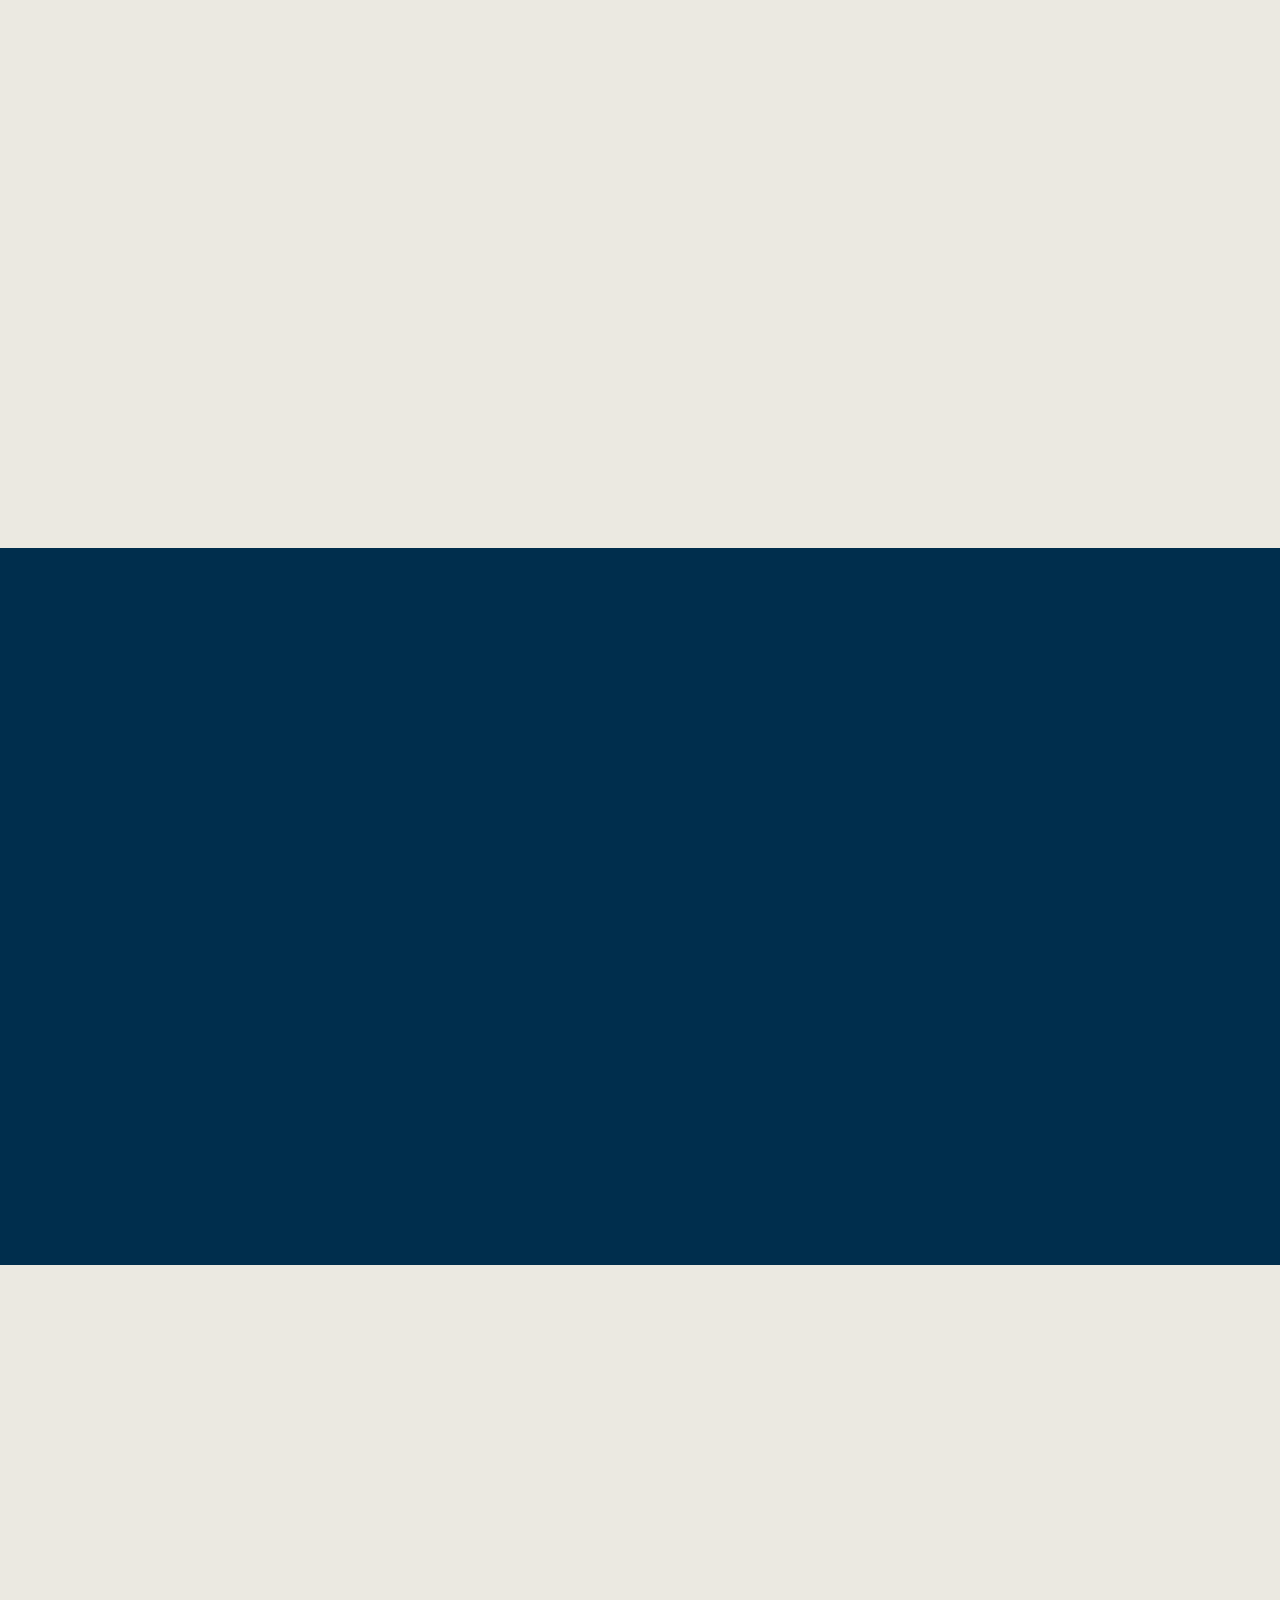
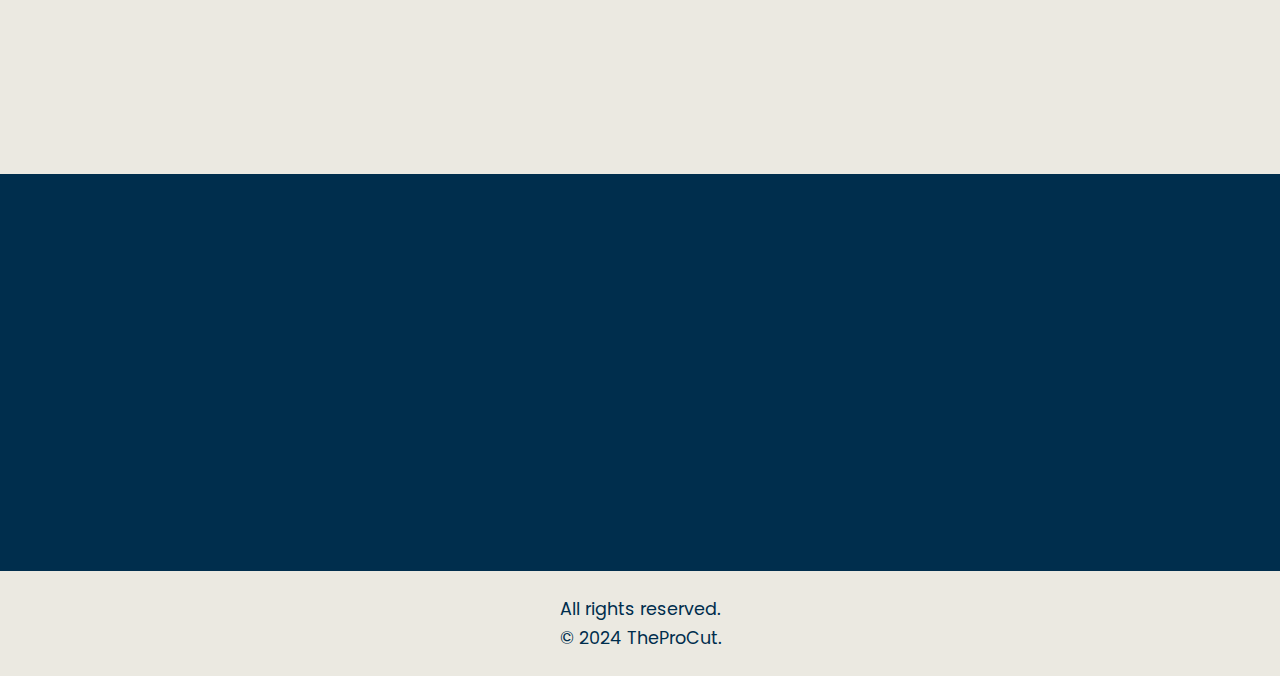
<file: index.html>
<!DOCTYPE html>
<html lang="en">

<head>
    <meta charset="UTF-8">
    <meta name="viewport" content="width=device-width, initial-scale=1.0">
    <title>the.procut</title>
    <link rel="stylesheet" href="style.css">
    <link rel="icon" href="assets/images/theprocut.ico" type="image/x-icon">

    <link rel="stylesheet" href="https://cdnjs.cloudflare.com/ajax/libs/font-awesome/6.0.0-beta3/css/all.min.css">

</head>

<body>

    <!-- navbar -->
    <header>
        <div class="container">
            <div class="logo">The Pro Cut.</div>
            <nav>
                <ul>
                    <li><a href="index.html">Home</a></li>
                    <li><a href="#about">About</a></li>
                    <li><a href="#portfolio">Portfolio</a></li>
                    <li><a href="#contact">Contact</a></li>
                </ul>
            </nav>
            <div class="menu-toggle">
                <span class="menu-icon">☰</span>
                <span class="close-icon">✖</span>
            </div>
        </div>
    </header>

    <div class="top-padding"></div>

    <!-- about -->
    <section id="about">
        <div class="bg-white">
            <div class="container2">
                <h1>Who I Am ?</h1>
                <h5>A little bit information about me.</h5>
                <p>My name is Gursharan & I am a freelance video editor with more than a
                    year of experience speciallizing in YouTube content.
                    Transforming raw footage into engaging videos, they bring creativity and expertise to make your
                    content
                    shine.</p>
                <div class="parts">
                    <h3>1 <sup>+</sup> <br>Year Experience</h3>
                    <h3>70 <sup>+</sup> <br>Completed Projects</h3>
                </div>
            </div>
        </div>
    </section>

    <!-- portfolio -->
    <div class="bg-blue">
        <section id="portfolio">
            <div class="container3">
                <h1>Previous Projects</h1>
                <h5>Portfolio</h5>
                <div class="video-categories">
                    <a href="categories/documentary.html"><img
                            src="assets/images/video-categories/Documentary Short Films.png" alt=""></a>
                    <a href="categories/youtube.html"><img src="assets/images/video-categories/Youtube Videos.png" alt=""></a>
                    <!-- <a href="categories/shorts-reels.html"><img src="assets/images/video-categories/shortsreels.png" alt=""></a> -->
                    <a href="categories/trailer.html"><img src="assets/images/video-categories/Trailer.png" alt=""></a>
                    <a href="categories/commercials.html"><img src="assets/images/video-categories/Commercials.png" alt=""></a>
                    <!-- <a href="categories/music.html"><img src="assets/images/video-categories/Music Videos.png" alt=""></a> -->
                    <a href="categories/sound-design.html"><img src="assets/images/video-categories/Sound Design.png" alt=""></a>
                    <a href="categories/color-grading.html"><img src="assets/images/video-categories/Color grading.png" alt=""></a>
                    <!-- <a href="categories/others.html"><img src="assets/images/video-categories/more.png" alt=""></a> -->
                </div>
            </div>
        </section>
    </div>

    <!-- lets work -->
    <section id="contact">
        <div class="bg-white">
            <div class="container2">
                <h1>Let's Work Together</h1>
                <h5>To Create a Masterpiece.</h5>
                <div class="contact-links">
                    <a href="https://wa.me/8146600626" target="_blank"><img src="assets/images/logos/whatsapp.png" alt=""></a>
                    <a href="mailto:gursharan.dodhara@gmail.com" target="_blank"><img src="assets/images/logos/gmail.png" alt=""></a>
                    <a href="https://www.instagram.com/the.procut?igsh=dnh1YmVuY2g4and0" target="_blank"><img src="assets/images/logos/instagram.png" alt=""></a>
                </div>
                <div class="information">
                    <p>Location :<br>
                        Jalandhar, Punjab , India.
                    </p>
                    <p>Mobile :<br>
                        +91 814-660-0626
                    </p>
                </div>
            </div>
        </div>

        <div class="bg-blue">
            <div class="container4">
                <h1>Join Us</h1>
                <h5>Our Social Media.</h5>
                <div class="contact-links">
                    <a href="https://www.youtube.com/@the.procut/videos" target="_blank"><img src="assets/images/logos/youtube(1).png" alt=""></a>
                    <a href="https://www.instagram.com/the.procut?igsh=dnh1YmVuY2g4and0" target="_blank"><img src="assets/images/logos/instagram(2).png" alt=""></a>
                    <a href="https://x.com/the_procut?t=lupeqW4NVXDC4hyF517KMA&s=08" target="_blank"><img src="assets/images/logos/twitter (2).png" alt=""></a>
                    <a href="https://www.facebook.com/the.procut.01?mibextid=ZbWKwL" target="_blank"><img src="assets/images/logos/facebook.png" alt=""></a>
                    <a href="https://www.linkedin.com/in/gursharan-7344a7260?utm_source=share&utm_campaign=share_via&utm_content=profile&utm_medium=android_app" target="_blank"><img src="assets/images/logos/linkedin.png" alt=""></a>
                </div>
            </div>
        </div>
    </section>

    <!-- footer -->
    <footer>
        <p> All rights reserved. <br>&copy; 2024 TheProCut.</p>
        <!-- <a href="terms.html">Terms & Conditions.</a> -->
    </footer>


    <script>
        document.addEventListener('DOMContentLoaded', function () {
            const menuToggle = document.querySelector('.menu-toggle');
            const nav = document.querySelector('nav');
            const navLinks = document.querySelectorAll('nav ul li a');
    
            menuToggle.addEventListener('click', function () {
                nav.classList.toggle('open');
                menuToggle.classList.toggle('open');
            });
    
            navLinks.forEach(link => {
                link.addEventListener('click', function () {
                    if (window.innerWidth <= 600) { // Check if the screen width is 600px or less
                        nav.classList.remove('open');
                        menuToggle.classList.remove('open');
                    }
                });
            });
        });
    
        // section smooth scroll
        document.querySelectorAll('a[href^="#contact"]').forEach(anchor => {
            anchor.addEventListener('click', function (e) {
                e.preventDefault();
    
                document.querySelector(this.getAttribute('href')).scrollIntoView({
                    behavior: 'smooth'
                });
            });
        });
    </script>
    
    

</body>

</html>
</file>
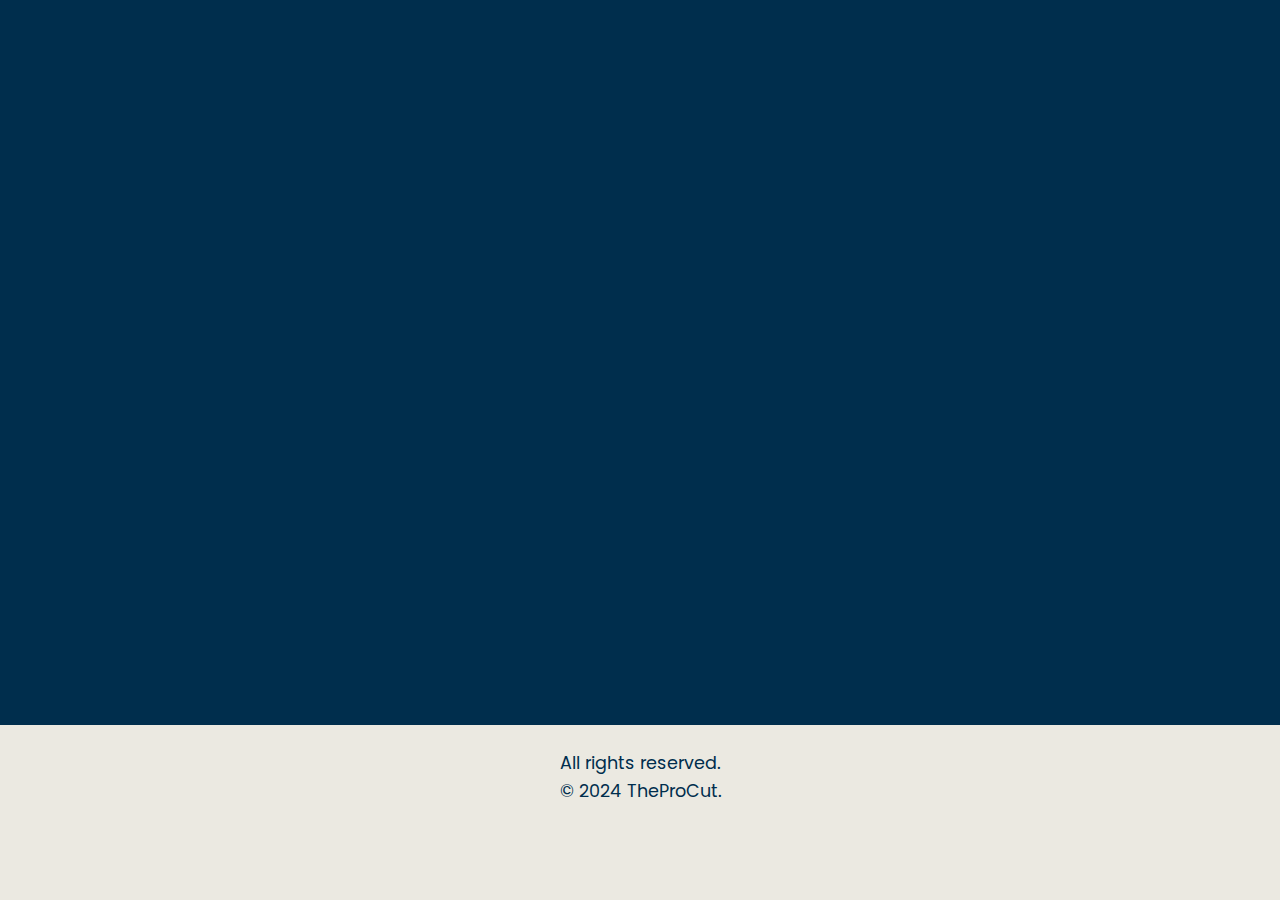
<file: categories/color-grading.html>
<!DOCTYPE html>
<html lang="en">

<head>
    <meta charset="UTF-8">
    <meta name="viewport" content="width=device-width, initial-scale=1.0">
    <title>the.procut</title>
    <link rel="stylesheet" href="../style.css">
    <link rel="icon" href="../assets/images/theprocut.ico" type="image/x-icon">
</head>

<body>


    <!-- navbar -->
    <header>
        <div class="container">
            <div class="logo">The Pro Cut.</div>
            <nav>
                <ul>
                    <li><a href="../index.html"> Back to Home</a></li>
                    <!-- <li><a href="../index.html">About</a></li>
                    <li><a href="../index.html">Portfolio</a></li>
                    <li><a href="../index.html">Contact</a></li> -->
                </ul>
            </nav>
            <div class="menu-toggle">
                <span class="menu-icon">☰</span>
                <span class="close-icon">✖</span>
            </div>
        </div>
    </header>

    <!-- portfolio -->

    <div class="bg-blue">
        <section id="portfolio">
            <div class="container3">
                <h1>Color Grading Videos</h1>
                <h5>Previous Projects</h5>
                <div class="videos">
                    <a href="https://youtu.be/DhnNZVZrdXY?si=lLuYQjYiC_T2yflB" target="_blank"><img src="../assets/images/thumbnails/color grading/japan colour grading.jpeg" alt=""></a>
                </div>
            </div>
        </section>
    </div>

    <!-- footer -->
    <footer>
        <p> All rights reserved. <br>&copy; 2024 TheProCut.</p>
        <!-- <a href="terms.html">Terms & Conditions.</a> -->
    </footer>

    <script>
        document.addEventListener('DOMContentLoaded', function () {
            const menuToggle = document.querySelector('.menu-toggle');
            const nav = document.querySelector('nav');

            menuToggle.addEventListener('click', function () {
                nav.classList.toggle('open');
                menuToggle.classList.toggle('open');
            });
        });
    </script>
</body>

</html>
</file>
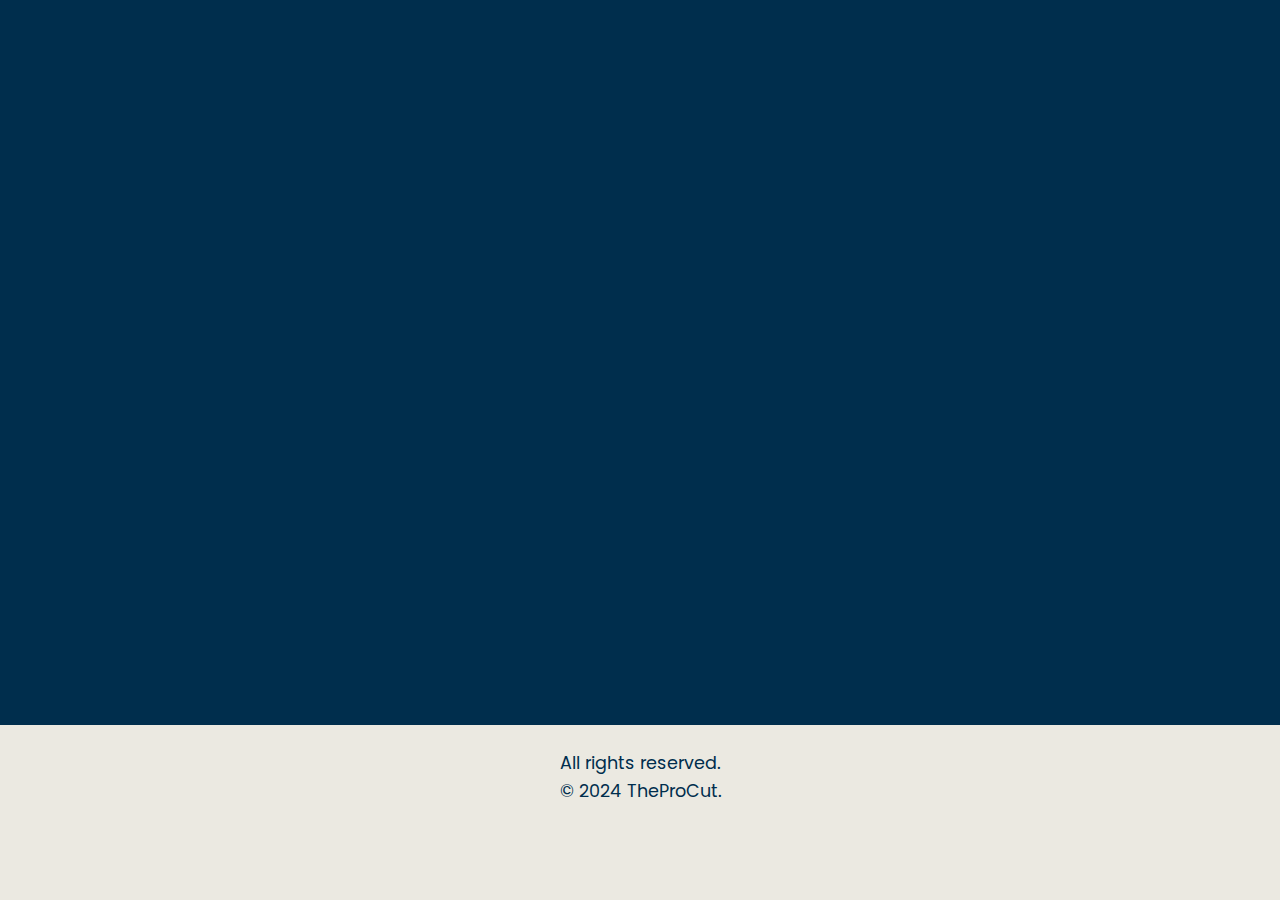
<file: categories/commercials.html>
<!DOCTYPE html>
<html lang="en">

<head>
    <meta charset="UTF-8">
    <meta name="viewport" content="width=device-width, initial-scale=1.0">
    <title>the.procut</title>
    <link rel="stylesheet" href="../style.css">
    <link rel="icon" href="../assets/images/theprocut.ico" type="image/x-icon">
</head>

<body>


    <!-- navbar -->
    <header>
        <div class="container">
            <div class="logo">The Pro Cut.</div>
            <nav>
                <ul>
                    <li><a href="../index.html"> Back to Home</a></li>
                    <!-- <li><a href="../index.html">Home</a></li>
                    <li><a href="../index.html">About</a></li>
                    <li><a href="../index.html">Portfolio</a></li>
                    <li><a href="../index.html">Contact</a></li> -->
                </ul>
            </nav>
            <div class="menu-toggle">
                <span class="menu-icon">☰</span>
                <span class="close-icon">✖</span>
            </div>
        </div>
    </header>

    <!-- portfolio -->
    
    <div class="bg-blue">
        <section id="portfolio">
            <div class="container3">
                <h1>Cpmmercials</h1>
                <h5>Previous Projects</h5>
                <div class="videos">
                    <a href="https://youtu.be/2xHQ3mi9VLE?si=iUKzEvtpvnOb-r_a" target="_blank"><img src="../assets/images/thumbnails/commercial/volvo.jpeg" alt=""></a>
                </div>
            </div>
        </section>
    </div>

    <!-- footer -->
    <footer>
        <p> All rights reserved. <br>&copy; 2024 TheProCut.</p>
        <!-- <a href="terms.html">Terms & Conditions.</a> -->
    </footer>

    <script>
        document.addEventListener('DOMContentLoaded', function () {
            const menuToggle = document.querySelector('.menu-toggle');
            const nav = document.querySelector('nav');

            menuToggle.addEventListener('click', function () {
                nav.classList.toggle('open');
                menuToggle.classList.toggle('open');
            });
        });
    </script>
</body>

</html>
</file>
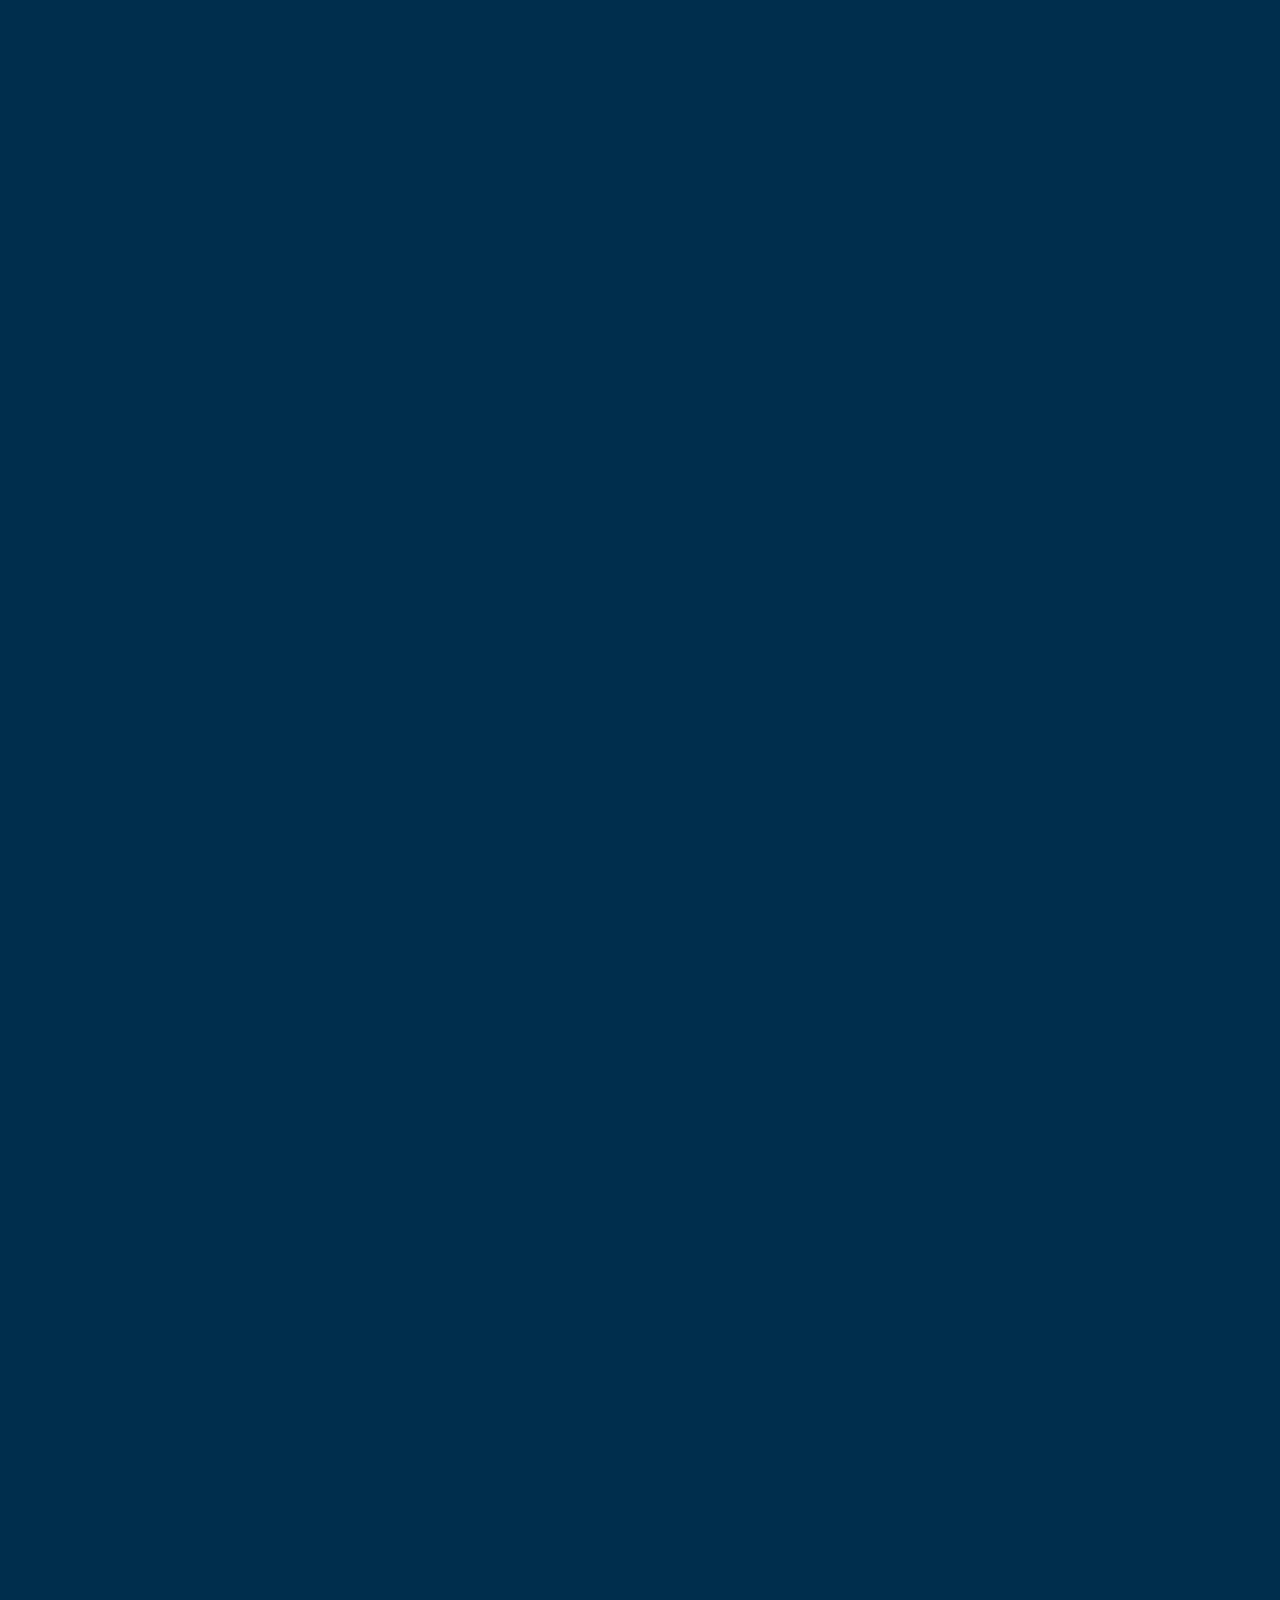
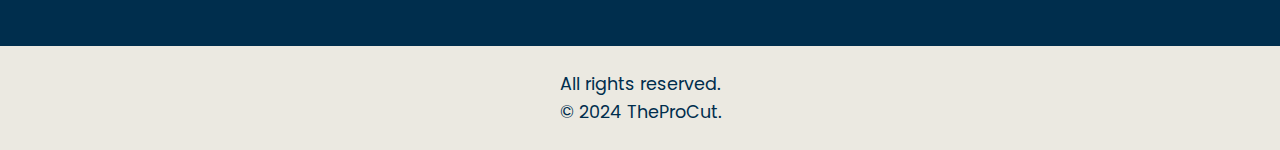
<file: categories/documentary.html>
<!DOCTYPE html>
<html lang="en">

<head>
    <meta charset="UTF-8">
    <meta name="viewport" content="width=device-width, initial-scale=1.0">
    <title>the.procut</title>
    <link rel="stylesheet" href="../style.css">
    <link rel="icon" href="../assets/images/theprocut.ico" type="image/x-icon">
</head>

<body>


    <!-- navbar -->
    <header>
        <div class="container">
            <div class="logo">The Pro Cut.</div>
            <nav>
                <ul>
                    <li><a href="../index.html"> Back to Home</a></li>
                    <!-- <li><a href="../index.html">About</a></li>
                    <li><a href="../index.html">Portfolio</a></li>
                    <li><a href="../index.html">Contact</a></li> -->
                </ul>
            </nav>
            <div class="menu-toggle">
                <span class="menu-icon">☰</span>
                <span class="close-icon">✖</span>
            </div>
        </div>
    </header>

    <!-- portfolio -->    
    <div class="bg-blue">
        <section id="portfolio">
            <div class="container3">
                <h1>Documentary Style</h1>
                <h5>Previous Projects</h5>
                <div class="videos">
                    <a href="https://youtu.be/fV0TnyrcGTY?si=cLwMtkWSWRDcW0wg" target="_blank"><img src="../assets/images/thumbnails/documentary/Hiroshima.png" alt=""></a>
                    <a href="https://youtu.be/cIMC0uuRhmg?si=bLnDdz9YyufkaME7" target="_blank"><img src="../assets/images/thumbnails/documentary/wars.png" alt=""></a>
                    <a href="https://youtu.be/TNslmR2y5HQ?si=A5I-zPoYBJLzA789" target="_blank"><img src="../assets/images/thumbnails/documentary/ai.png" alt=""></a>
                </div>
            </div>
        </section>
    </div>

    <!-- footer -->
    <footer>
        <p> All rights reserved. <br>&copy; 2024 TheProCut.</p>
        <!-- <a href="terms.html">Terms & Conditions.</a> -->
    </footer>

    <script>
        document.addEventListener('DOMContentLoaded', function () {
            const menuToggle = document.querySelector('.menu-toggle');
            const nav = document.querySelector('nav');

            menuToggle.addEventListener('click', function () {
                nav.classList.toggle('open');
                menuToggle.classList.toggle('open');
            });
        });
    </script>
</body>

</html>
</file>
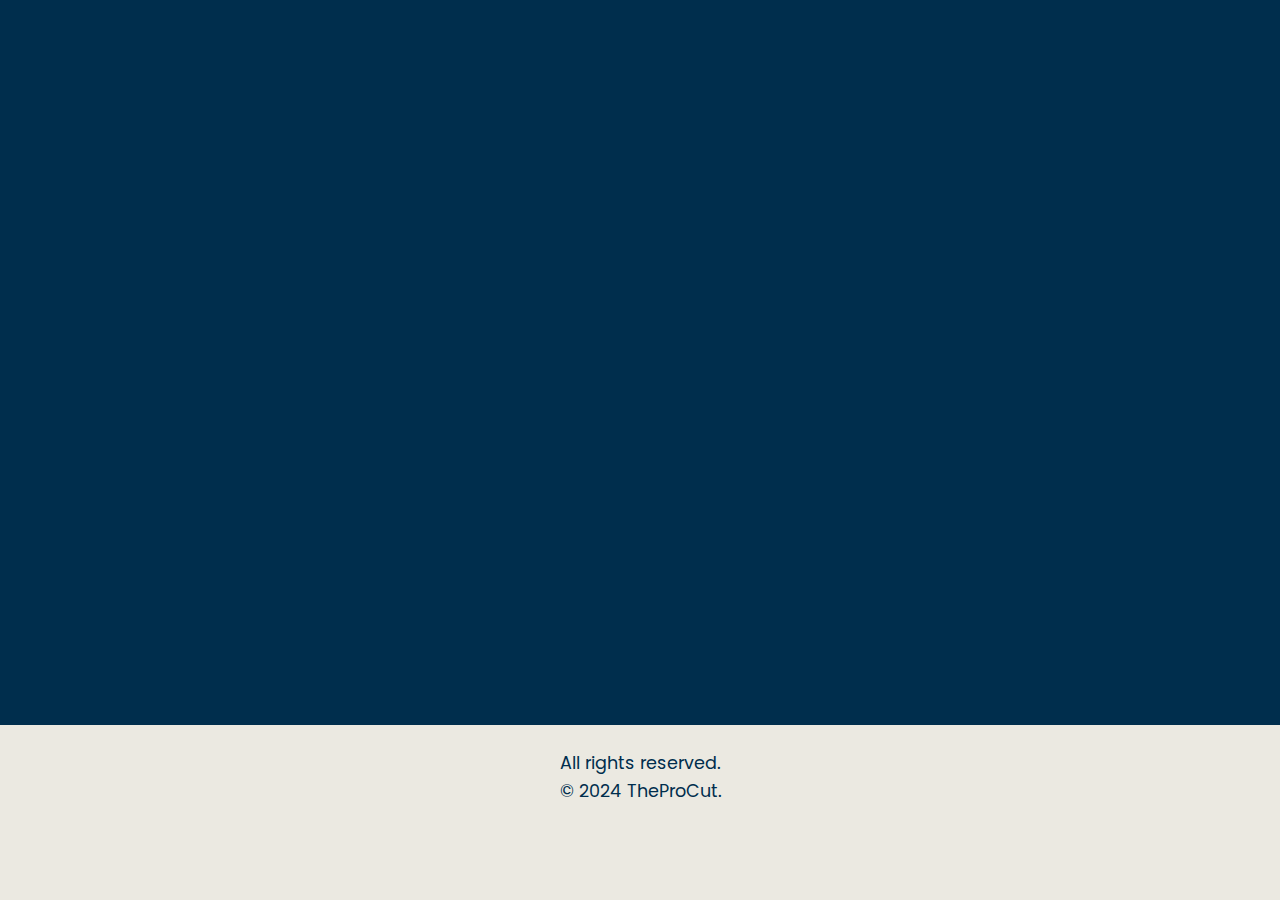
<file: categories/music.html>
<!DOCTYPE html>
<html lang="en">

<head>
    <meta charset="UTF-8">
    <meta name="viewport" content="width=device-width, initial-scale=1.0">
    <title>the.procut</title>
    <link rel="stylesheet" href="../style.css">
    <link rel="icon" href="../assets/images/theprocut.ico" type="image/x-icon">
</head>

<body>


    <!-- navbar -->
    <header>
        <div class="container">
            <div class="logo">The Pro Cut.</div>
            <nav>
                <ul>
                    <li><a href="../index.html"> Back to Home</a></li>
                    <!-- <li><a href="../index.html">Home</a></li>
                    <li><a href="../index.html">About</a></li>
                    <li><a href="../index.html">Portfolio</a></li>
                    <li><a href="../index.html">Contact</a></li> -->
                </ul>
            </nav>
            <div class="menu-toggle">
                <span class="menu-icon">☰</span>
                <span class="close-icon">✖</span>
            </div>
        </div>
    </header>

    <!-- portfolio -->
         
    <div class="bg-blue">
        <section id="portfolio">
            <div class="container3">
                <h1>Music Videos</h1>
                <h5>Previous Projects</h5>
                <div class="videos">
                    <a href="" target="_blank"><img src="../assets/images/thumbnails/music/6c1384b6-4e92-4d29-a5ee-e61deb5a0a8b_fz2a0md_2k.jpeg" alt=""></a>
                </div>
            </div>
        </section>
    </div>

    <!-- footer -->
    <footer>
        <p> All rights reserved. <br>&copy; 2024 TheProCut.</p>
        <!-- <a href="terms.html">Terms & Conditions.</a> -->
    </footer>

    <script>
        document.addEventListener('DOMContentLoaded', function () {
            const menuToggle = document.querySelector('.menu-toggle');
            const nav = document.querySelector('nav');

            menuToggle.addEventListener('click', function () {
                nav.classList.toggle('open');
                menuToggle.classList.toggle('open');
            });
        });
    </script>
</body>

</html>
</file>
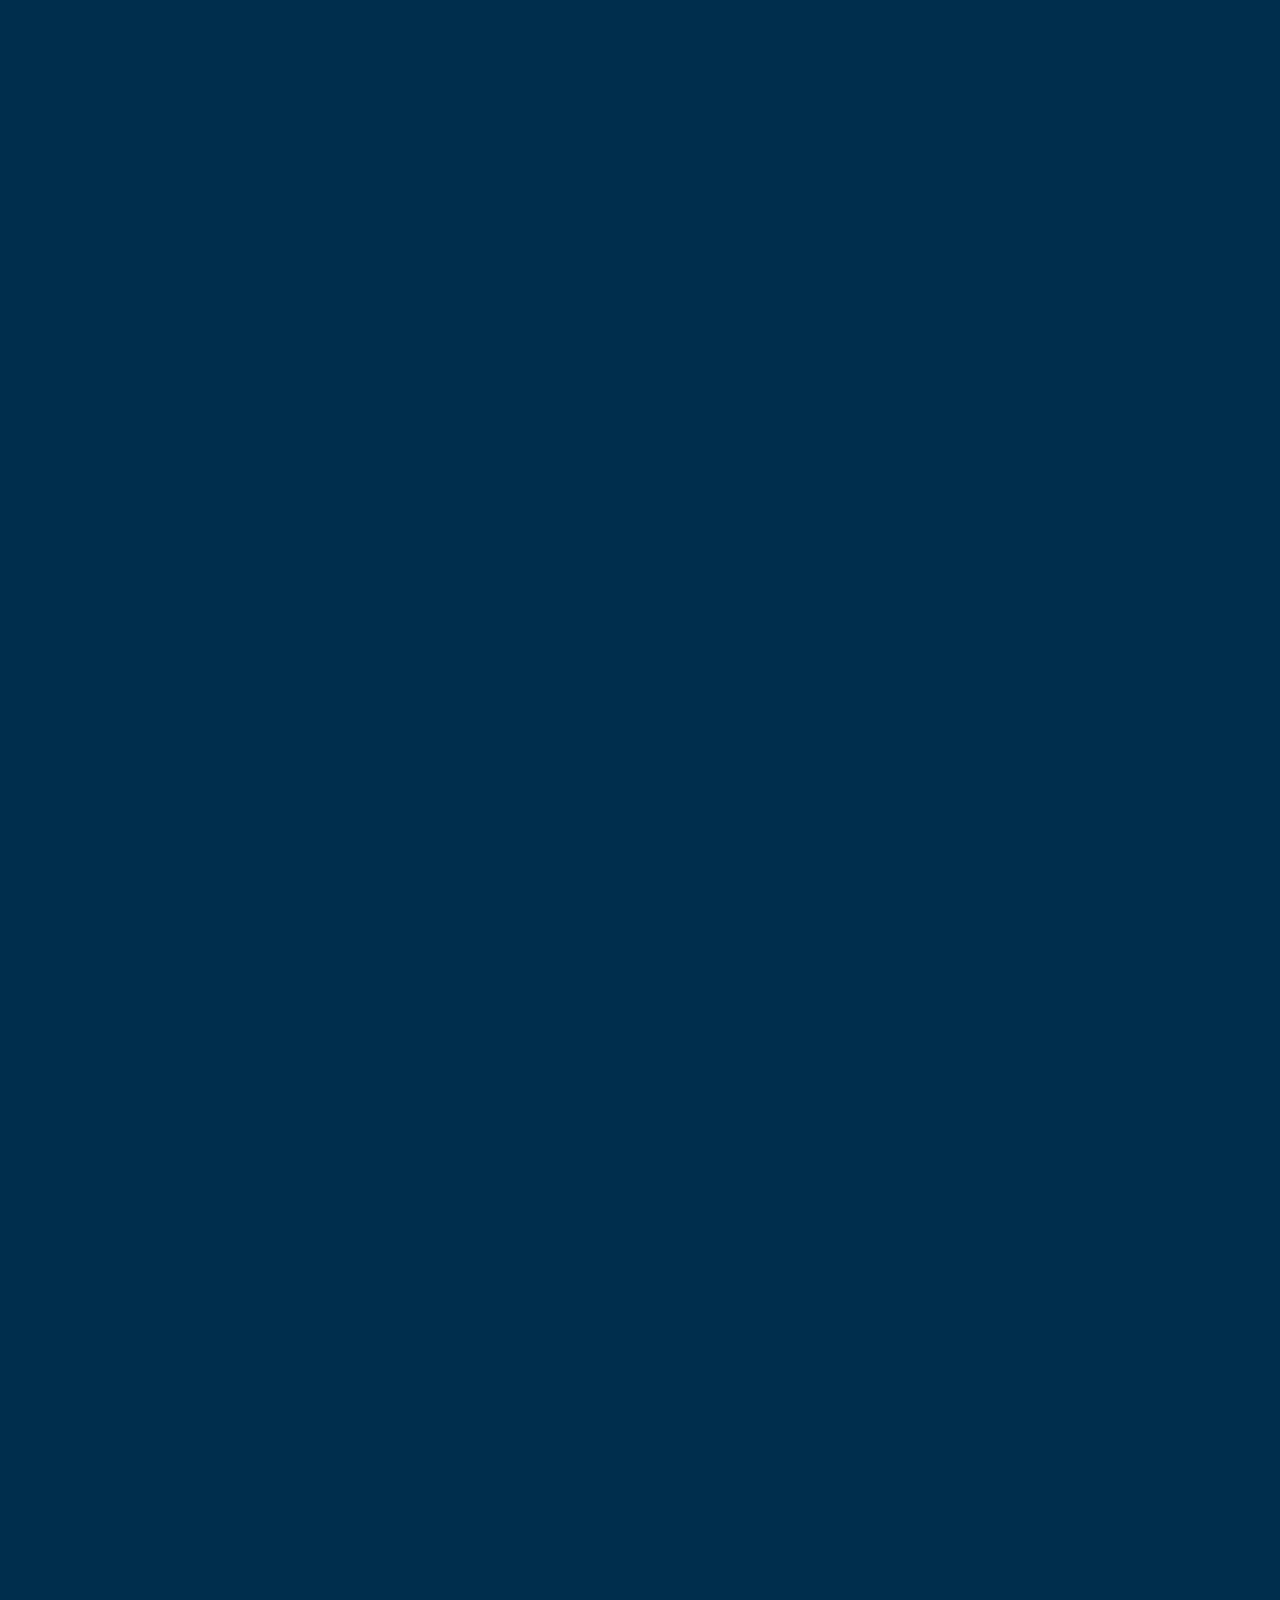
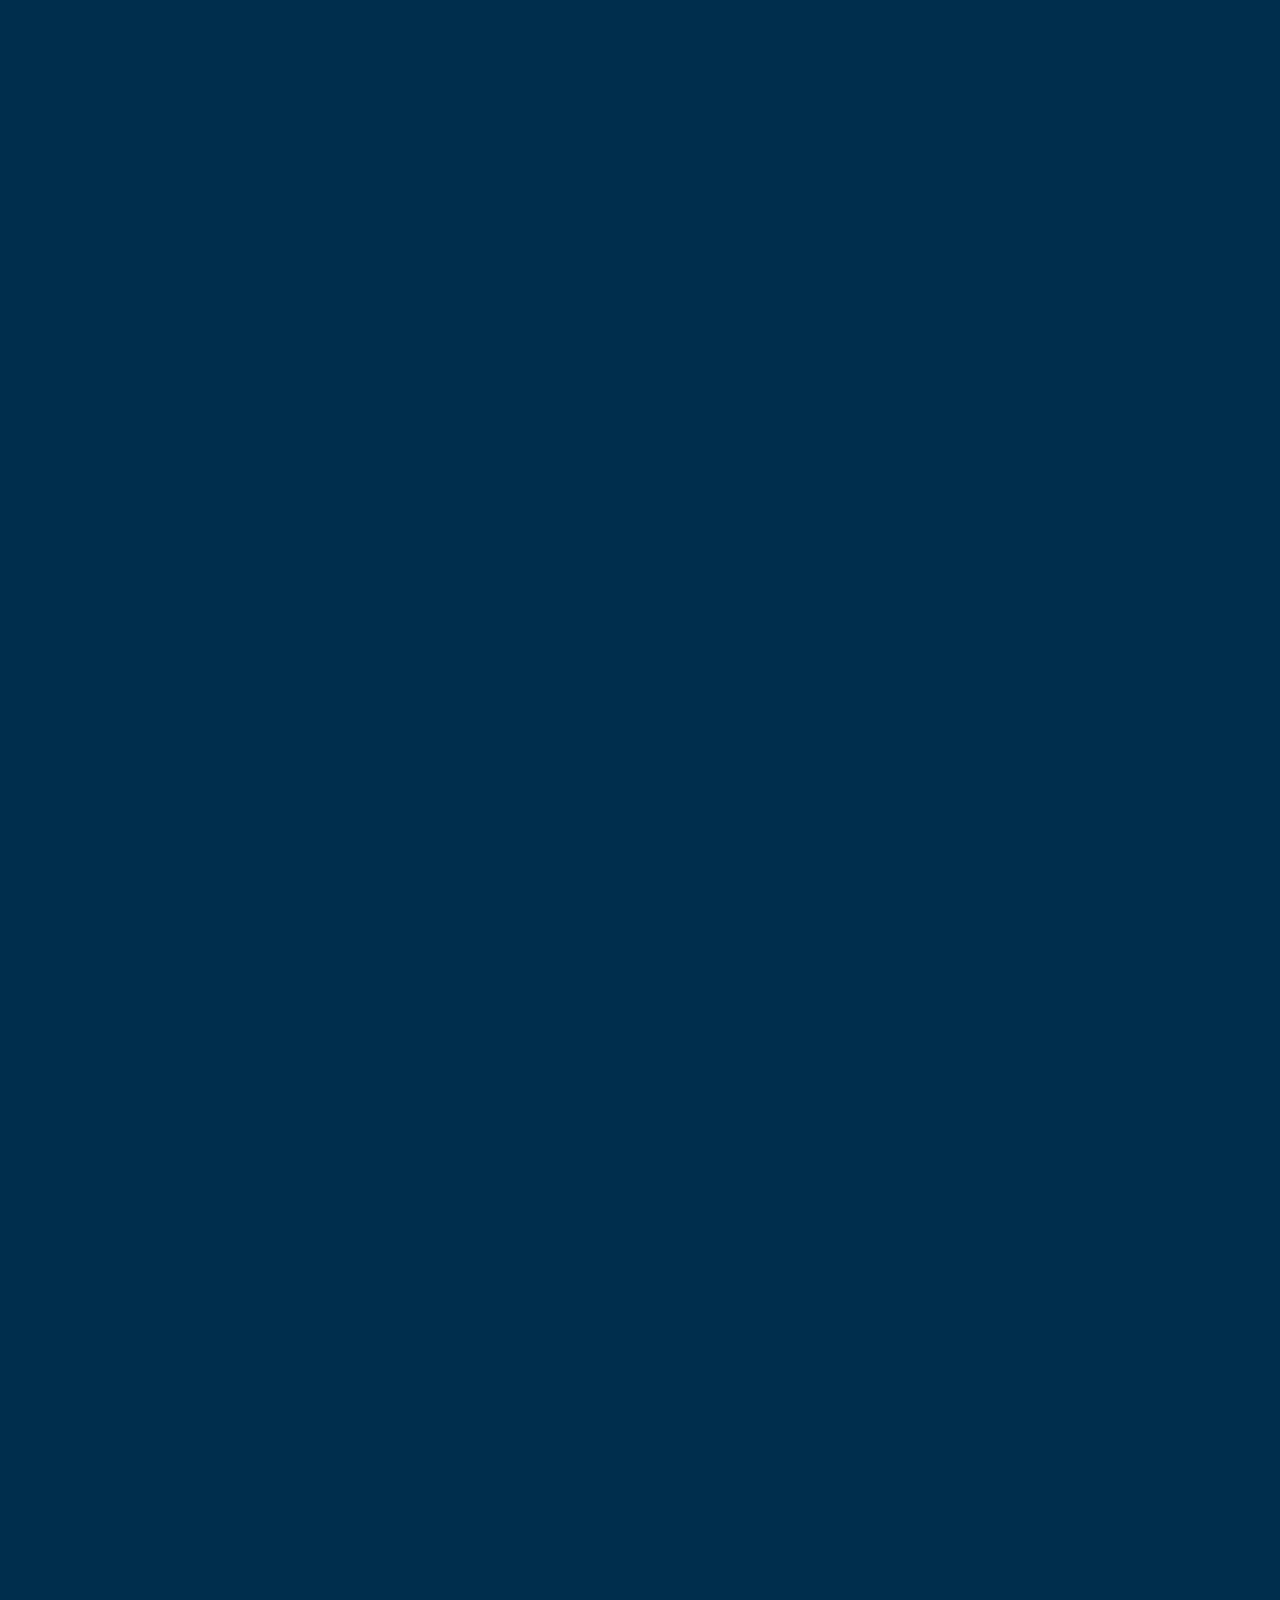
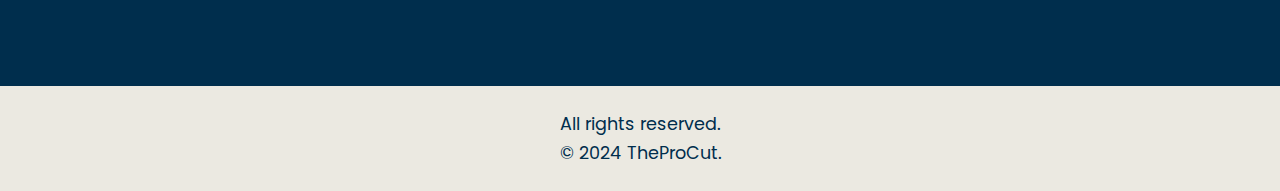
<file: categories/others.html>
<!DOCTYPE html>
<html lang="en">

<head>
    <meta charset="UTF-8">
    <meta name="viewport" content="width=device-width, initial-scale=1.0">
    <title>the.procut</title>
    <link rel="stylesheet" href="../style.css">
    <link rel="icon" href="../assets/images/theprocut.ico" type="image/x-icon">
</head>

<body>


    <!-- navbar -->
    <header>
        <div class="container">
            <div class="logo">The Pro Cut.</div>
            <nav>
                <ul>
                    <li><a href="../index.html"> Back to Home</a></li>
                    <!-- <li><a href="../index.html">Home</a></li>
                    <li><a href="../index.html">About</a></li>
                    <li><a href="../index.html">Portfolio</a></li>
                    <li><a href="../index.html">Contact</a></li> -->
                </ul>
            </nav>
            <div class="menu-toggle">
                <span class="menu-icon">☰</span>
                <span class="close-icon">✖</span>
            </div>
        </div>
    </header>

    <!-- portfolio -->
    
    <div class="bg-blue">
        <section id="portfolio">
            <div class="container3">
                <h1>More Videos</h1>
                <h5>Previous Projects</h5>
                <div class="videos">
                    <img src="../assets/images/thumbnails/others/6c1384b6-4e92-4d29-a5ee-e61deb5a0a8b_fz2a0md_2k.jpeg" alt="">
                    <img src="../assets/images/thumbnails/others/6c1384b6-4e92-4d29-a5ee-e61deb5a0a8b_fz2a0md_2k.jpeg" alt="">
                    <img src="../assets/images/thumbnails/others/6c1384b6-4e92-4d29-a5ee-e61deb5a0a8b_fz2a0md_2k.jpeg" alt="">
                    <img src="../assets/images/thumbnails/others/6c1384b6-4e92-4d29-a5ee-e61deb5a0a8b_fz2a0md_2k.jpeg" alt="">
                </div>
                <div class="short-videos">
                    <img src="../assets/images/thumbnails/shorts/dylann-hendricks-A1Y6xVH4XyA-unsplash.jpg" alt="">
                    <img src="../assets/images/thumbnails/shorts/dylann-hendricks-A1Y6xVH4XyA-unsplash.jpg" alt="">
                    <img src="../assets/images/thumbnails/shorts/dylann-hendricks-A1Y6xVH4XyA-unsplash.jpg" alt="">
                    <img src="../assets/images/thumbnails/shorts/dylann-hendricks-A1Y6xVH4XyA-unsplash.jpg" alt="">
                </div>
            </div>
            </div>
        </section>
    </div>

    <!-- footer -->
    <footer>
        <p> All rights reserved. <br>&copy; 2024 TheProCut.</p>
        <!-- <a href="terms.html">Terms & Conditions.</a> -->
    </footer>

    <script>
        document.addEventListener('DOMContentLoaded', function () {
            const menuToggle = document.querySelector('.menu-toggle');
            const nav = document.querySelector('nav');

            menuToggle.addEventListener('click', function () {
                nav.classList.toggle('open');
                menuToggle.classList.toggle('open');
            });
        });
    </script>
</body>

</html>
</file>
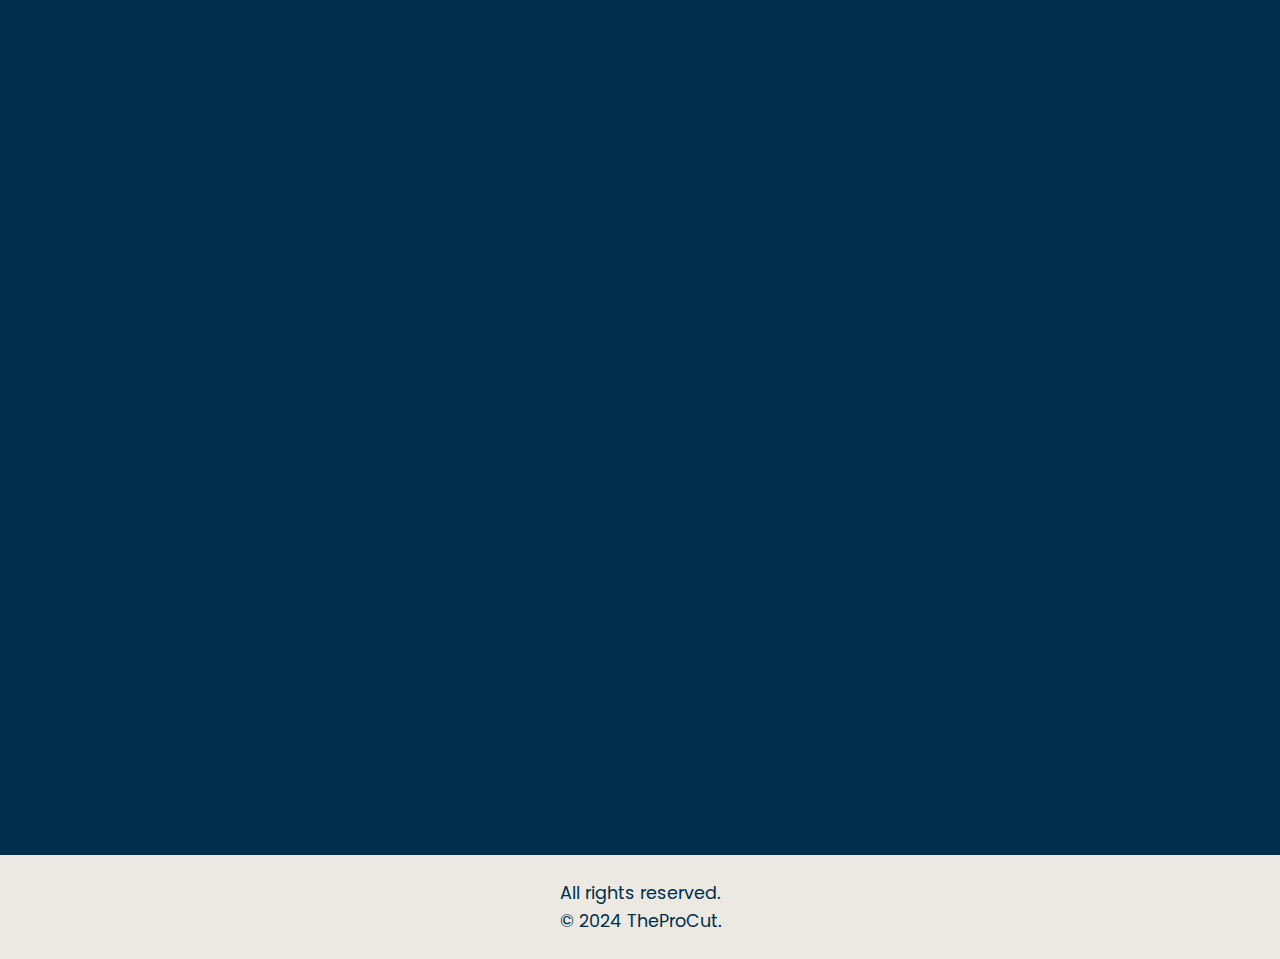
<file: categories/shorts-reels.html>
<!DOCTYPE html>
<html lang="en">

<head>
    <meta charset="UTF-8">
    <meta name="viewport" content="width=device-width, initial-scale=1.0">
    <title>the.procut</title>
    <link rel="stylesheet" href="../style.css">
    <link rel="icon" href="../assets/images/theprocut.ico" type="image/x-icon">
</head>

<body>


    <!-- navbar -->
    <header>
        <div class="container">
            <div class="logo">The Pro Cut.</div>
            <nav>
                <ul>
                    <li><a href="../index.html"> Back to Home</a></li>
                    <!-- <li><a href="../index.html">Home</a></li>
                    <li><a href="../index.html">About</a></li>
                    <li><a href="../index.html">Portfolio</a></li>
                    <li><a href="../index.html">Contact</a></li> -->
                </ul>
            </nav>
            <div class="menu-toggle">
                <span class="menu-icon">☰</span>
                <span class="close-icon">✖</span>
            </div>
        </div>
    </header>

    <!-- portfolio -->
    
    <div class="bg-blue">
        <section id="portfolio">
            <div class="container3">
                <h1>Short-form Videos</h1>
                <h5>Previous Projects</h5>
                <div class="short-videos">
                    <a href=""><img src="../assets/images/thumbnails/shorts/dylann-hendricks-A1Y6xVH4XyA-unsplash.jpg" alt=""></a>
                </div>
            </div>
            </div>
        </section>
    </div>

    <!-- footer -->
    <footer>
        <p> All rights reserved. <br>&copy; 2024 TheProCut.</p>
        <!-- <a href="terms.html">Terms & Conditions.</a> -->
    </footer>

    <script>
        document.addEventListener('DOMContentLoaded', function () {
            const menuToggle = document.querySelector('.menu-toggle');
            const nav = document.querySelector('nav');

            menuToggle.addEventListener('click', function () {
                nav.classList.toggle('open');
                menuToggle.classList.toggle('open');
            });
        });
    </script>
</body>

</html>
</file>
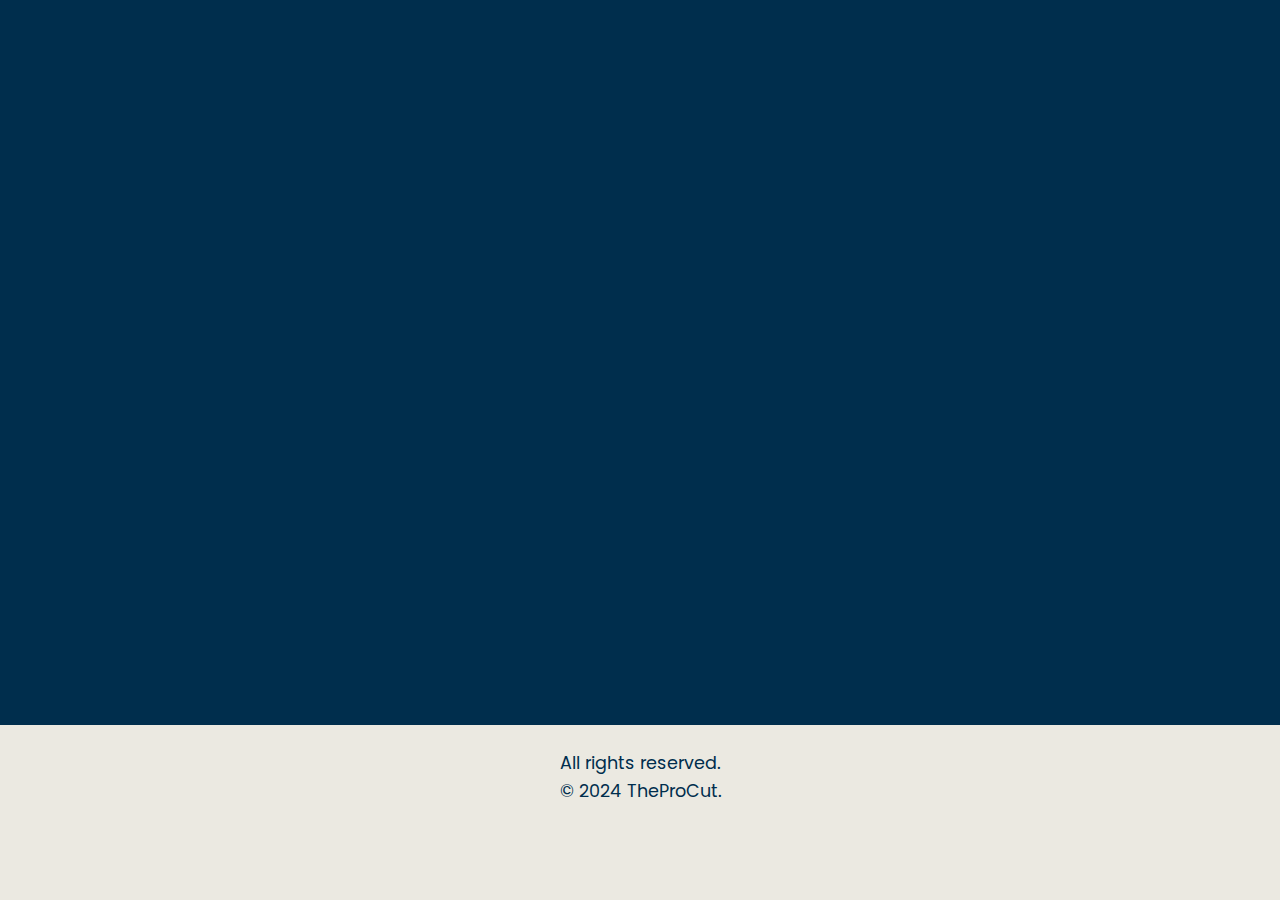
<file: categories/sound-design.html>
<!DOCTYPE html>
<html lang="en">

<head>
    <meta charset="UTF-8">
    <meta name="viewport" content="width=device-width, initial-scale=1.0">
    <title>the.procut</title>
    <link rel="stylesheet" href="../style.css">
    <link rel="icon" href="../assets/images/theprocut.ico" type="image/x-icon">
</head>

<body>


    <!-- navbar -->
    <header>
        <div class="container">
            <div class="logo">The Pro Cut.</div>
            <nav>
                <ul>
                    <li><a href="../index.html"> Back to Home</a></li>
                    <!-- <li><a href="../index.html">Home</a></li>
                    <li><a href="../index.html">About</a></li>
                    <li><a href="../index.html">Portfolio</a></li>
                    <li><a href="../index.html">Contact</a></li> -->
                </ul>
            </nav>
            <div class="menu-toggle">
                <span class="menu-icon">☰</span>
                <span class="close-icon">✖</span>
            </div>
        </div>
    </header>

    <!-- portfolio -->
    
    <div class="bg-blue">
        <section id="portfolio">
            <div class="container3">
                <h1>Sound Design Videos</h1>
                <h5>Previous Projects</h5>
                <div class="videos">
                    <a href="https://youtu.be/DPdp9XVIr5E?si=dnwc3uSjAesANBrk" target="_blank"><img src="../assets/images/thumbnails/sound design/sound design.png" alt=""></a>
                </div>
            </div>
            </div>
        </section>
    </div>

    <!-- footer -->
    <footer>
        <p> All rights reserved. <br>&copy; 2024 TheProCut.</p>
        <!-- <a href="terms.html">Terms & Conditions.</a> -->
    </footer>

    <script>
        document.addEventListener('DOMContentLoaded', function () {
            const menuToggle = document.querySelector('.menu-toggle');
            const nav = document.querySelector('nav');

            menuToggle.addEventListener('click', function () {
                nav.classList.toggle('open');
                menuToggle.classList.toggle('open');
            });
        });
    </script>
</body>

</html>
</file>
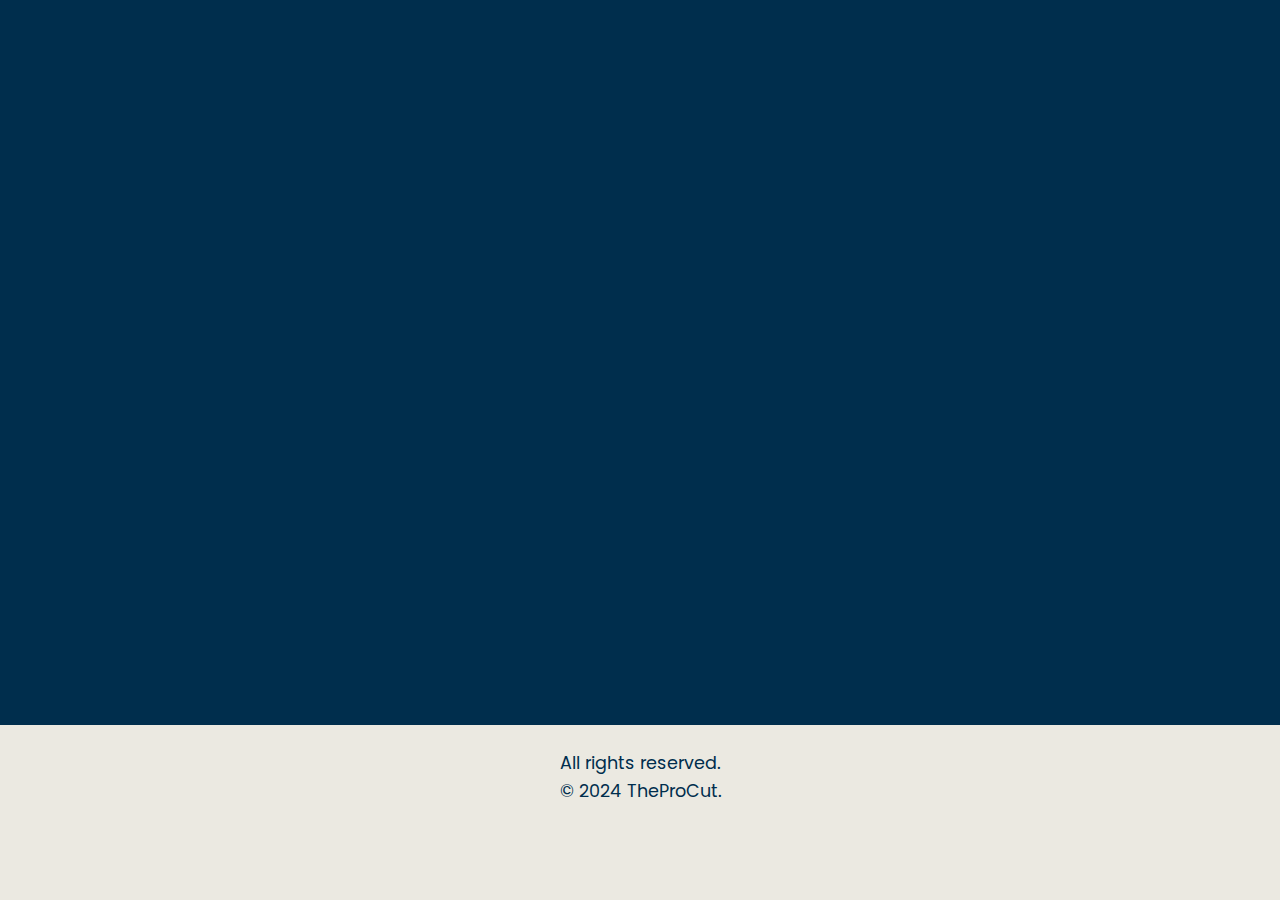
<file: categories/trailer.html>
<!DOCTYPE html>
<html lang="en">

<head>
    <meta charset="UTF-8">
    <meta name="viewport" content="width=device-width, initial-scale=1.0">
    <title>the.procut</title>
    <link rel="stylesheet" href="../style.css">
    <link rel="icon" href="../assets/images/theprocut.ico" type="image/x-icon">
</head>

<body>


    <!-- navbar -->
    <header>
        <div class="container">
            <div class="logo">The Pro Cut.</div>
            <nav>
                <ul>
                    <li><a href="../index.html"> Back to Home</a></li>
                    <!-- <li><a href="../index.html">Home</a></li>
                    <li><a href="../index.html">About</a></li>
                    <li><a href="../index.html">Portfolio</a></li>
                    <li><a href="../index.html">Contact</a></li> -->
                </ul>
            </nav>
            <div class="menu-toggle">
                <span class="menu-icon">☰</span>
                <span class="close-icon">✖</span>
            </div>
        </div>
    </header>

    <!-- portfolio -->
    
    <div class="bg-blue">
        <section id="portfolio">
            <div class="container3">
                <h1>Trailer Videos</h1>
                <h5>Previous Projects</h5>
                <div class="videos">
                    <a href="https://youtu.be/tRpphCSNsAE?si=_mTe3h8EVT1wqUlX" target="_blank"><img src="../assets/images/thumbnails/trailer/Terimator.png" alt=""></a>
                </div>
            </div>
            </div>
        </section>
    </div>

    <!-- footer -->
    <footer>
        <p> All rights reserved. <br>&copy; 2024 TheProCut.</p>
        <!-- <a href="terms.html">Terms & Conditions.</a> -->
    </footer>

    <script>
        document.addEventListener('DOMContentLoaded', function () {
            const menuToggle = document.querySelector('.menu-toggle');
            const nav = document.querySelector('nav');

            menuToggle.addEventListener('click', function () {
                nav.classList.toggle('open');
                menuToggle.classList.toggle('open');
            });
        });
    </script>
</body>

</html>
</file>
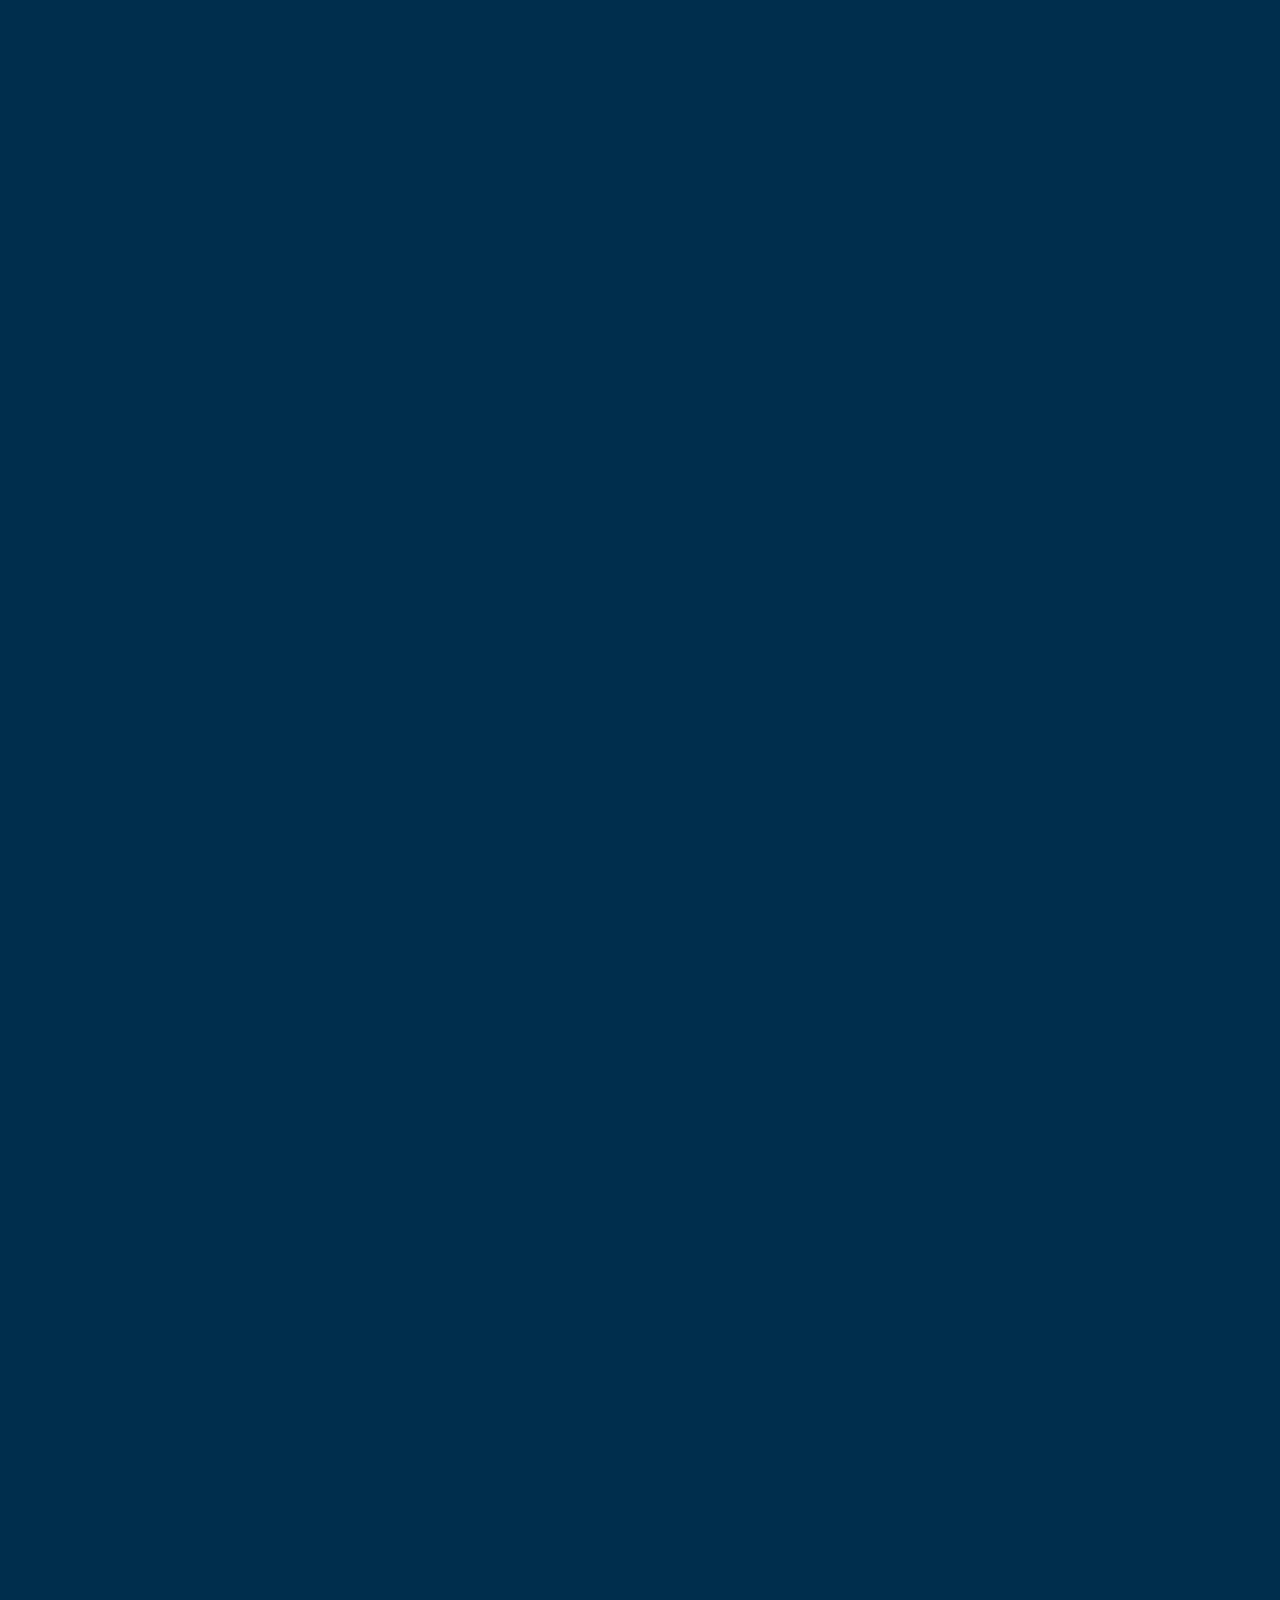
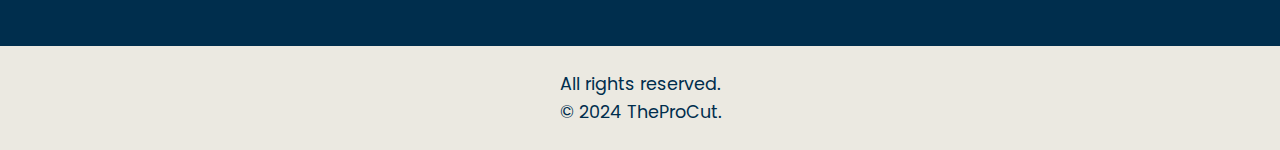
<file: categories/youtube.html>
<!DOCTYPE html>
<html lang="en">

<head>
    <meta charset="UTF-8">
    <meta name="viewport" content="width=device-width, initial-scale=1.0">
    <title>the.procut</title>
    <link rel="stylesheet" href="../style.css">
    <link rel="icon" href="../assets/images/theprocut.ico" type="image/x-icon">
</head>

<body>


    <!-- navbar -->
    <header>
        <div class="container">
            <div class="logo">The Pro Cut.</div>
            <nav>
                <ul>
                    <li><a href="../index.html"> Back to Home</a></li>
                    <!-- <li><a href="../index.html">Home</a></li>
                    <li><a href="../index.html">About</a></li>
                    <li><a href="../index.html">Portfolio</a></li>
                    <li><a href="../index.html">Contact</a></li> -->
                </ul>
            </nav>
            <div class="menu-toggle">
                <span class="menu-icon">☰</span>
                <span class="close-icon">✖</span>
            </div>
        </div>
    </header>

    <!-- portfolio -->
    
    <div class="bg-blue">
        <section id="portfolio">
            <div class="container3">
                <h1>Youtube Videos</h1>
                <h5>Previous Projects</h5>
                <div class="videos">
                    <a href="https://youtu.be/TY6M-a_Lh4U?si=uZ-DuJiGbogKsAbP" target="_blank"><img src="../assets/images/thumbnails/youtube/Ayushman.png" alt=""></a>
                    <a href="https://youtu.be/3kXnHpl4IP0?si=MbNJqP55jjyWIV99" target="_blank"><img src="../assets/images/thumbnails/youtube/showreel.png" alt=""></a>
                    <a href="https://youtu.be/02RxpsZuxP8?si=w6qGMKskHYtmYTcW" target="_blank"><img src="../assets/images/thumbnails/youtube/Evolution of money.png" alt=""></a>
                </div>
            </div>
            </div>
        </section>
    </div>

    <!-- footer -->
    <footer>
        <p> All rights reserved. <br>&copy; 2024 TheProCut.</p>
        <!-- <a href="terms.html">Terms & Conditions.</a> -->
    </footer>

    <script>
        document.addEventListener('DOMContentLoaded', function () {
            const menuToggle = document.querySelector('.menu-toggle');
            const nav = document.querySelector('nav');

            menuToggle.addEventListener('click', function () {
                nav.classList.toggle('open');
                menuToggle.classList.toggle('open');
            });
        });
    </script>
</body>

</html>
</file>
<file: style.css>
@import url('https://fonts.googleapis.com/css2?family=Poppins:ital,wght@0,100;0,200;0,300;0,400;0,500;0,600;0,700;0,800;0,900;1,100;1,200;1,300;1,400;1,500;1,600;1,700;1,800;1,900&display=swap');

* {
    margin: 0;
    padding: 0;
    box-sizing: border-box;
}

body.menu-open {
    overflow: hidden;
}

body {
    font-family: "poppins", sans-serif;
    font-weight: 400;
    line-height: 1.6;
    background-color: #ebe9e1;

}

html {
    scroll-behavior: smooth;
}

/* utility */
.bg-white {
    background: #ebe9e1;
}

.bg-blue {
    background: #002e4d;
}


/* navbar */
header {
    background: #002e4d;
    padding: 1em 0;
    position: fixed;
    width: 100%;
    top: 0;
    z-index: 1000;
    opacity: 0;
    animation: fadeIn 1s forwards ease;
}

@keyframes fadeIn {
    to {
        opacity: 1;
    }
}

@keyframes fadeSlideUp {
    to {
        opacity: 1;
        transform: translateY(0);
    }
}

.container {
    display: flex;
    justify-content: space-between;
    align-items: center;
    max-width: 1200px;
    margin: 0 auto;
    padding: 0 1em;
    opacity: 0;
    transform: translateY(10px);
    animation: fadeSlideUp 1s forwards ease;
}

.logo {
    font-size: 1.8em;
    font-weight: 700;
    color: #ebe9e1;
}

nav {
    display: flex;
    justify-content: center;
    align-items: center;
}

nav ul {
    list-style-type: none;
    display: flex;
}

nav ul li {
    margin-left: 25px;
}

nav ul li:first-child {
    margin-left: 0;
    /* Adjust margin for the first item */
}

nav ul li a {
    text-decoration: none;
    font-size: 1.1em;
    color: #ebe9e1;
    transition: color 0.3s ease-in-out;
}

nav ul li a:hover {
    color: #687176;
}

.menu-toggle {
    display: none;
    cursor: pointer;
    flex-direction: column;
    justify-content: center;
    align-items: center;
}

.menu-toggle .menu-icon,
.menu-toggle .close-icon {
    font-size: 1.4em;
    color: #ebe9e1;

}

.menu-toggle .close-icon {
    display: none;
}

.menu-toggle.open .menu-icon {
    display: none;
}

.menu-toggle.open .close-icon {
    display: block;
}


/* about */

.top-padding {
    padding-top: 5rem;
}

.container2 {
    text-align: center;
    width: 70vw;
    margin: auto;
    padding: 2rem 1rem;
    padding-top: 2rem;
    opacity: 0;
    transform: translateY(10px);
    animation: fadeSlideUp 1s forwards ease;
}

.container2 h1 {
    font-size: 3rem;
    padding-top: 1rem;
    color: #002e4d;
}

.container2 h5 {
    font-size: 1.1rem;
    font-weight: 400;
    color: #353f45;
}

.container2 p {
    padding: 2rem 0;
    font-size: 1.2rem;
}

.parts {
    display: flex;
    justify-content: space-evenly;
    padding: 0 1rem;
    width: 70%;
    margin: auto;
    padding-bottom: 3rem;
    padding-top: 1rem;
}

.parts h3 {
    font-weight: 600;
    color: #353f45;
}

/* portfolio section */
.container3 {
    text-align: center;
    width: 70vw;
    margin: auto;
    padding: 2rem 1rem;
    padding-top: 4rem;
    opacity: 0;
    transform: translateY(10px);
    animation: fadeSlideUp 1s forwards ease;
    padding-bottom: 3rem;
}

.container3 h1 {
    font-size: 3rem;
    padding-top: 1rem;
    color: #ebe9e1;
}

.container3 h5 {
    font-size: 1.1rem;
    font-weight: 400;
    color: #ffc20f;
    margin-bottom: 2rem;
}

.container3 .video-categories {
    display: flex;
    flex-wrap: wrap;
    margin: 3rem auto;
    justify-content: center;
    justify-content: space-evenly;
}

.container3 .video-categories a {
    width: 30%;
}

.container3 .video-categories a img {
    width: 80%;
    border: 1px solid #ebe9e1;
    border-radius: 10px;
    margin-bottom: 2rem;
    transition: transform 0.3s ease;
}

.container3 .video-categories a img:hover {
    transform: scale(1.1);
}

/* lets work together */
.container2 .contact-links {
    display: flex;
    flex-wrap: wrap;
    width: 50vw;
    margin: 3rem auto;
    justify-content: center;
    justify-content: space-evenly;
}

.container2 .contact-links a {
    width: 10%;
}

.container2 .contact-links a img {
    width: 100%;
    /* border: 1px solid white; */
    border-radius: 10px;
    transition: transform 0.3s ease;
}

.container2 .contact-links a img:hover {
    transform: scale(1.1);
}

.container2 .information {
    display: flex;
    flex-wrap: wrap;
    color: #002e4d;
    justify-content: space-evenly;
    font-weight: 500;
    margin-bottom: 2rem;
}

/* join */
.container4 {
    text-align: center;
    width: 70vw;
    margin: auto;
    padding: 2rem 1rem;
    padding-top: 5rem;
    opacity: 0;
    transform: translateY(10px);
    animation: fadeSlideUp 1s forwards ease;
}

.container4 h1 {
    font-size: 3rem;
    padding-top: 1rem;
    color: #ebe9e1;
}

.container4 h5 {
    font-size: 1.1rem;
    font-weight: 400;
    color: #ffc20f;
}

.container4 .contact-links {
    display: flex;
    flex-wrap: wrap;
    margin: 3rem auto;
    justify-content: center;
    justify-content: space-evenly;
}

.container4 .contact-links a {
    width: 7%;
}

.container4 .contact-links a img {
    width: 100%;
    /* border: 1px solid white; */
    transition: transform 0.3s ease;
    filter: invert(100%);
}

.container4 .contact-links a img:hover {
    transform: scale(1.1);
}


/* footer */
footer {
    text-align: center;
    padding: 1.5rem;
    color: #002e4d;
    font-size: 1.1rem;
    background-color: #ebe9e1;
}

/* horizontal videos */
.videos img {
    width: 80%;
    margin: 2rem auto;
    border-radius: 15px;
}

.short-videos img {
    width: 40%;
    margin: 2rem;
    border-radius: 15px;
}

/* for tablet devices */
@media only screen and (min-width: 600px) and (max-width: 900px) {
    header {
        padding: 1em 2em;
    }

    .top-padding {
        padding-top: 4rem;
    }

    .container2 {
        width: 70vw;
    }

    .parts h3 {
        margin: 0 1rem;
    }

    /* portfolio section */
    .container3 {
        text-align: center;
        width: 90vw;
    }

    /* lets work together */
    .container2 .contact-links {
        width: 70vw;
    }

    .container4 {
        width: 90vw;
    }
}




/* for smartphones */
@media (max-width: 600px) {

    /* navbar */
    .container {
        padding: 0 2rem;
    }

    header {
        position: fixed;
    }

    .logo {
        font-size: 1.4em;
    }

    nav {
        position: fixed;
        right: -100%;
        /* Hide initially off-screen */
        top: 0;
        height: 100vh;
        width: 100vw;
        background-color: #002e4d;
        color: #ebe9e1;
        display: flex;
        flex-direction: column;
        justify-content: center;
        align-items: flex-start;
        transition: right 0.5s ease, opacity 0.5s ease;
    }

    nav ul {
        background-color: #002e4d;
        list-style-type: none;
        display: flex;
        flex-direction: column;
        align-items: center;
        opacity: 0;
        transition: opacity 0.5s ease;
        /* margin-top: 20rem; */
        width: 100%;
    }

    nav.open {
        right: 0;
        opacity: 1;
    }

    nav.open ul {
        opacity: 1;
    }

    nav ul li {
        margin: 10px 0;
        text-align: center;
    }

    .menu-toggle {
        display: flex;
        position: absolute;
        right: 2rem;
        top: 0;
    }

    /* about */
    .container2 {
        width: 90vw;
        padding: 2rem;
        padding-top: 4rem;
    }

    .top-padding {
        padding-top: 1rem;
    }

    .container2 h1 {
        font-size: 2rem;
    }

    .container2 p {
        font-size: 1.1rem;
    }

    .parts {
        width: 95%;
        padding-bottom: 1rem;
    }

    /* portfolio section */
    .container3 {
        text-align: center;
        width: 90vw;
        padding: 2rem 0;
        padding-top: 4rem;
    }

    .container3 h1 {
        font-size: 2rem;
    }

    .container3 .video-categories {
        margin: 2rem auto;
    }

    .container3 .video-categories a {
        width: 50%;
    }

    .container3 .video-categories a img {
        width: 90%;
        margin-bottom: 1rem;
    }

    /* lets work together */
    .container2 .contact-links {
        width: 100%;
        justify-content: space-evenly;
    }

    .container2 .contact-links a {
        width: 15%;
    }

    .container4 {
        width: 90vw;
        padding: 1rem 0;
    }

    /* join */
    .container4 h1 {
        font-size: 2rem;
    }

    .container4 .contact-links {
        margin: 2rem auto;
    }

    .container4 .contact-links a {
        width: 10%;
    }

    .container4 .contact-links a img {
        width: 100%;
    }

    /* footer */
    footer {
        padding: 1rem;
    }

    /* horizontal videos */
    .videos {
        margin-top: 0;
    }

    .videos img {
        margin: 1rem auto;
    }

    .short-videos img {
        width: 80%;
        margin: 1rem;
    }


    /* Add these styles to ensure smooth dropdown animation */
    header {
        flex-direction: row;
    }

    nav {
        width: 100%;
        background-color: #002e4d;
        color: #ebe9e1;
        overflow: hidden;
        max-height: 0;
        /* Initially hide the menu */
        transition: max-height 0.5s ease-out;
    }

    nav.open {
        max-height: 100vh;
        /* Expand the menu */
        width: 100vw;
    }

    nav ul {
        list-style-type: none;
        display: flex;
        flex-direction: column;
        align-items: center;
        opacity: 0;
        transition: opacity 0.5s ease;
        width: 100%;
    }

    nav.open ul {
        opacity: 1;
    }

    nav ul li {
        margin: 10px 0;
        text-align: center;
    }

    .menu-toggle {
        display: flex;
        position: absolute;
        right: 2rem;
    }
}
</file>
